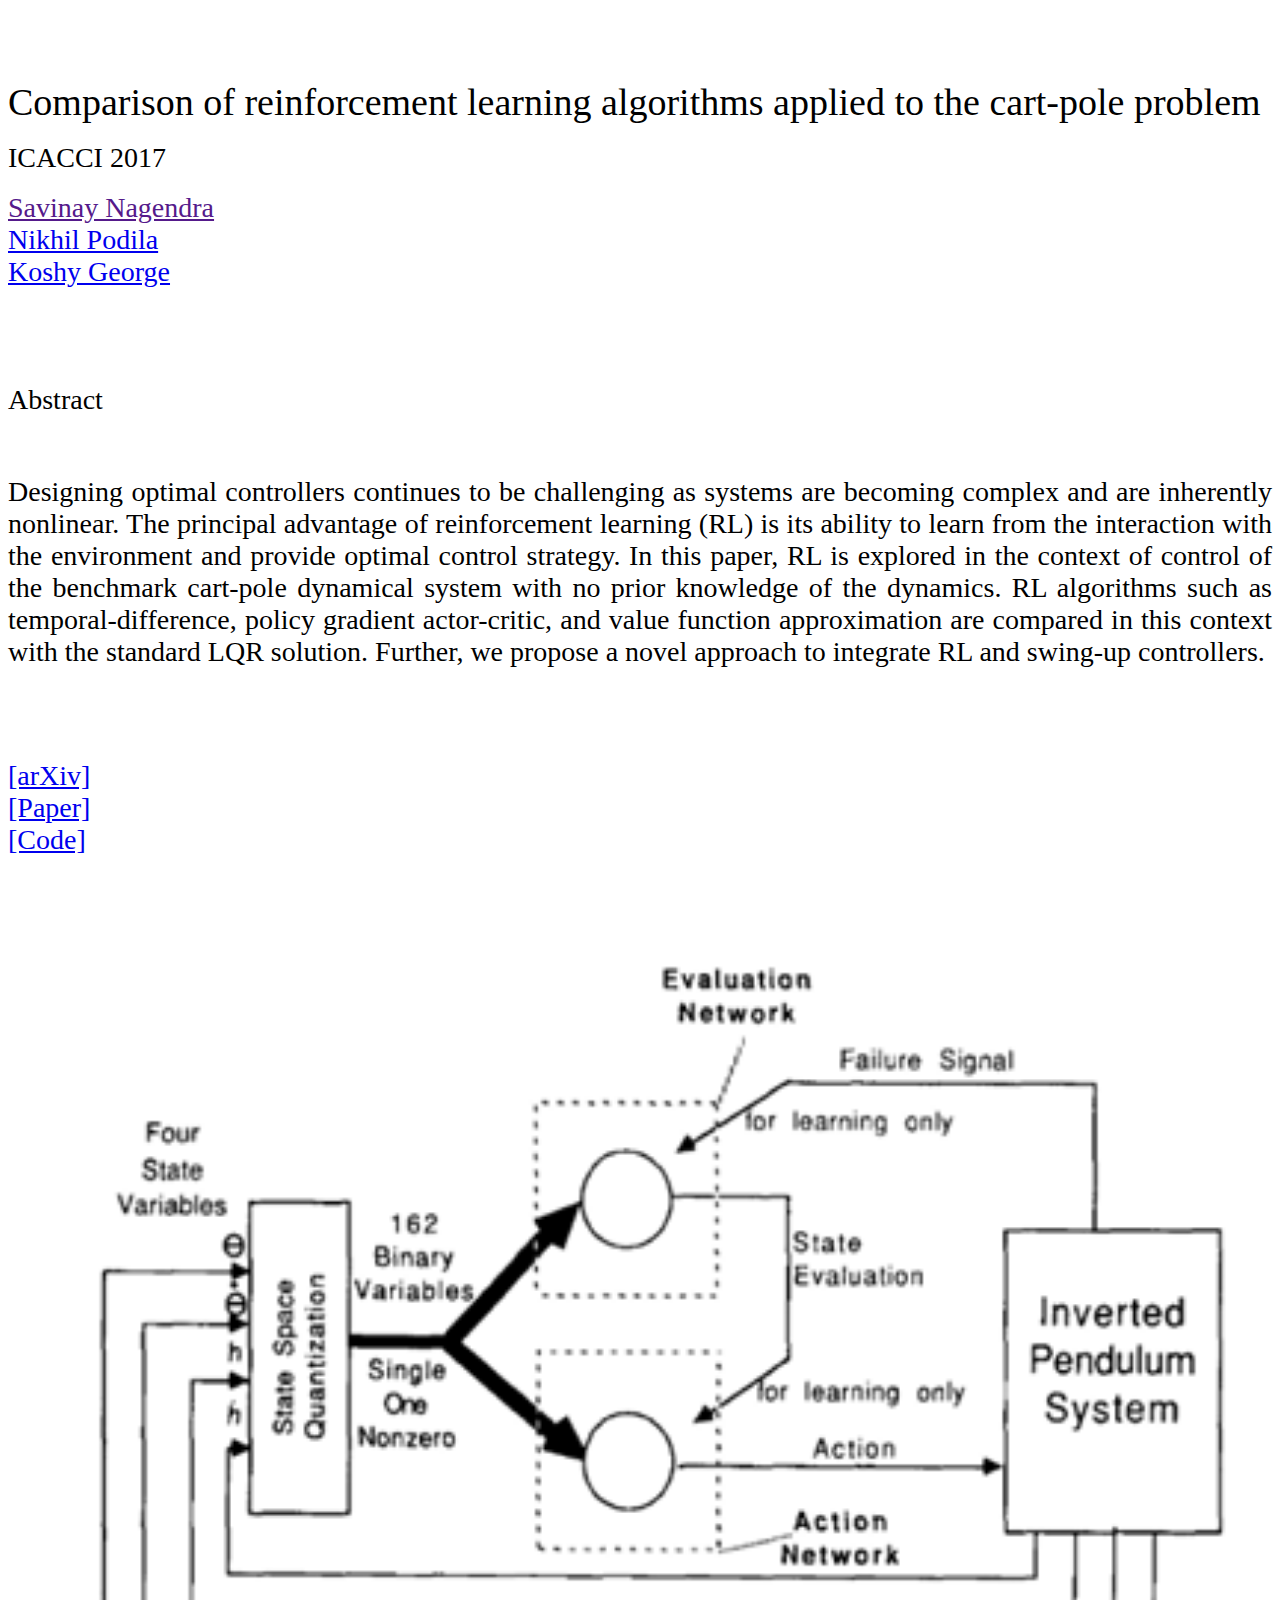
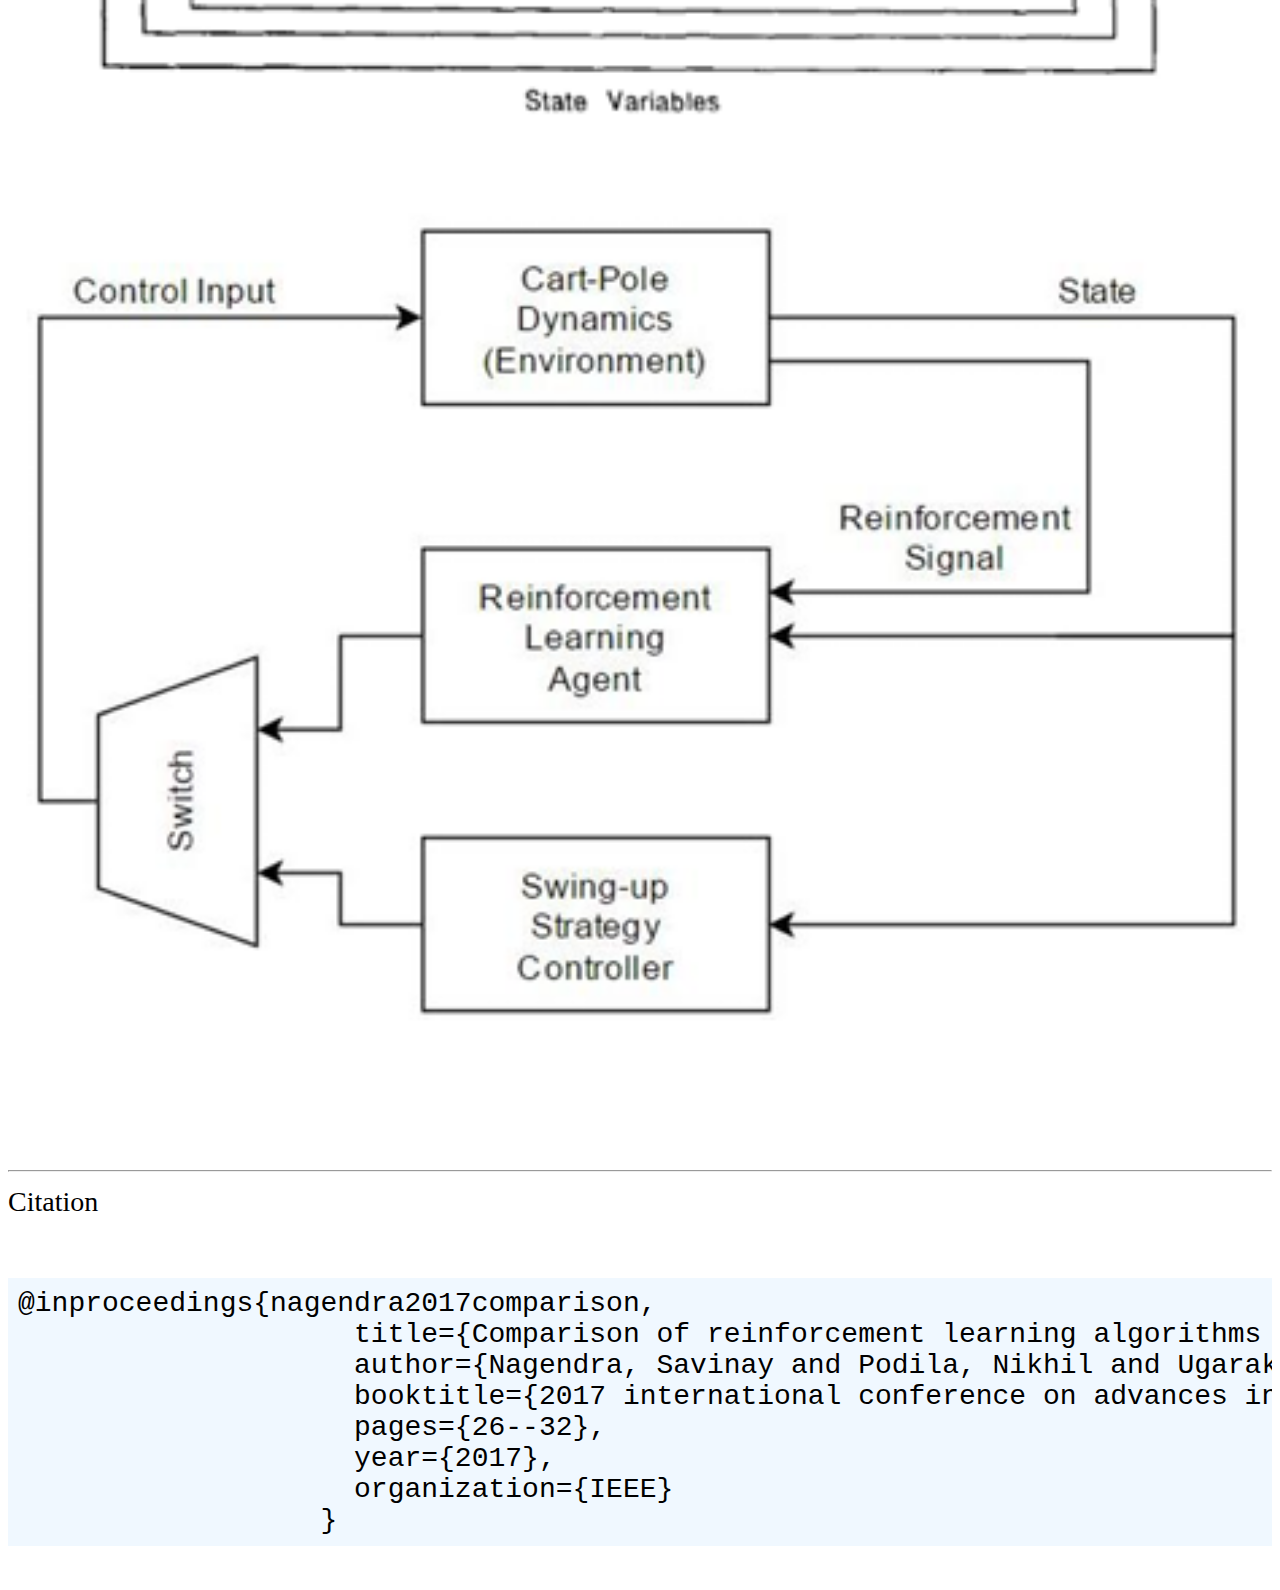
<file: research/cart.html>
<html><head>
    <title>TSMU</title>

    <meta name="viewport" content="width=device-width, initial-scale=1">
    <!-- CSS only -->
    <link href="https://cdn.jsdelivr.net/npm/bootstrap@5.0.1/dist/css/bootstrap.min.css" rel="stylesheet" integrity="sha384-+0n0xVW2eSR5OomGNYDnhzAbDsOXxcvSN1TPprVMTNDbiYZCxYbOOl7+AMvyTG2x" crossorigin="anonymous">


</head>

<body>
    <br><br><br><br>
    <div class="container">
        <div class="row text-center" style="font-size:38px">
            <div class="col">
                Comparison of reinforcement learning algorithms applied to the cart-pole problem
            </div>
        </div>

        <br>
        <div class="row text-center" style="font-size:28px">
            <div class="col">
                ICACCI 2017
            </div>
        </div>
        <br>

        <div class="h-100 row text-center heavy justify-content-md-center" style="font-size:28px;">
            <div class="col-sm-auto px-lg-4">
                <a href="">Savinay Nagendra</a>
            </div>
            <div class="col-sm-auto px-lg-4">
                <nobr><a href="https://www.linkedin.com/in/nikhil-podila/?originalSubdomain=ca">Nikhil Podila</a></nobr>
            </div>
            <div class="col-sm-auto px-lg-4">
                <nobr><a href="https://www.linkedin.com/in/koshy-george-175644249/?originalSubdomain=in">Koshy George</a></nobr>
            </div>
            <br>
            <br>
            <br>
            <div class="row text-center" style="font-size:28px">
                <div class="col">
                    Abstract
                </div>
            </div>
            <br>
            
            <p style="text-align: justify;">
                Designing optimal controllers continues to be challenging as systems are becoming complex and are inherently nonlinear. The principal advantage of reinforcement learning (RL) is its ability to learn from the interaction with the environment and provide optimal control strategy. In this paper, RL is explored in the context of control of the benchmark cart-pole dynamical system with no prior knowledge of the dynamics. RL algorithms such as temporal-difference, policy gradient actor-critic, and value function approximation are compared in this context with the standard LQR solution. Further, we propose a novel approach to integrate RL and swing-up controllers.  
            </p>
            <br>
            <br>

            <div class="col-sm-auto px-lg-4">
                <a href="https://ieeexplore.ieee.org/abstract/document/8125811">[arXiv]</a>
            </div>
            <div class="col-sm-auto px-lg-4">
                <a href="https://arxiv.org/ftp/arxiv/papers/1810/1810.01940.pdf">[Paper]</a>
            </div>
            <div class="col-sm-auto px-lg-4">
                <a href="https://github.com/savinay95n/Reinforcement-learning-Algorithms-and-Dynamic-Programming">[Code]</a>
            </div>

            <br>
            <br>
            
            <div class="row text-center">
                <div class="col">
                    <img width="100%" src="cart2.png">
                    <br>
                    <br>
                    <img width="100%" src="cart3.png">
                </div>
            </div>

            <br>
            <br>
            <br>
            <br>
            <hr>
            <div class="row text-center" style="font-size:28px">
                <div class="col">
                    Citation
                </div>
            </div>
            <br>

            <div class="row">
                <div class="col s12 l10 push-l1 xl8 push-xl2">
                  <pre style="background-color: aliceblue;overflow:auto;padding: 10px; text-align: left;">@inproceedings{nagendra2017comparison,
                    title={Comparison of reinforcement learning algorithms applied to the cart-pole problem},
                    author={Nagendra, Savinay and Podila, Nikhil and Ugarakhod, Rashmi and George, Koshy},
                    booktitle={2017 international conference on advances in computing, communications and informatics (ICACCI)},
                    pages={26--32},
                    year={2017},
                    organization={IEEE}
                  }</pre>
                </div>
              </div>
            
            

        </div>
        </div>
        </body>
        </html>
</file>
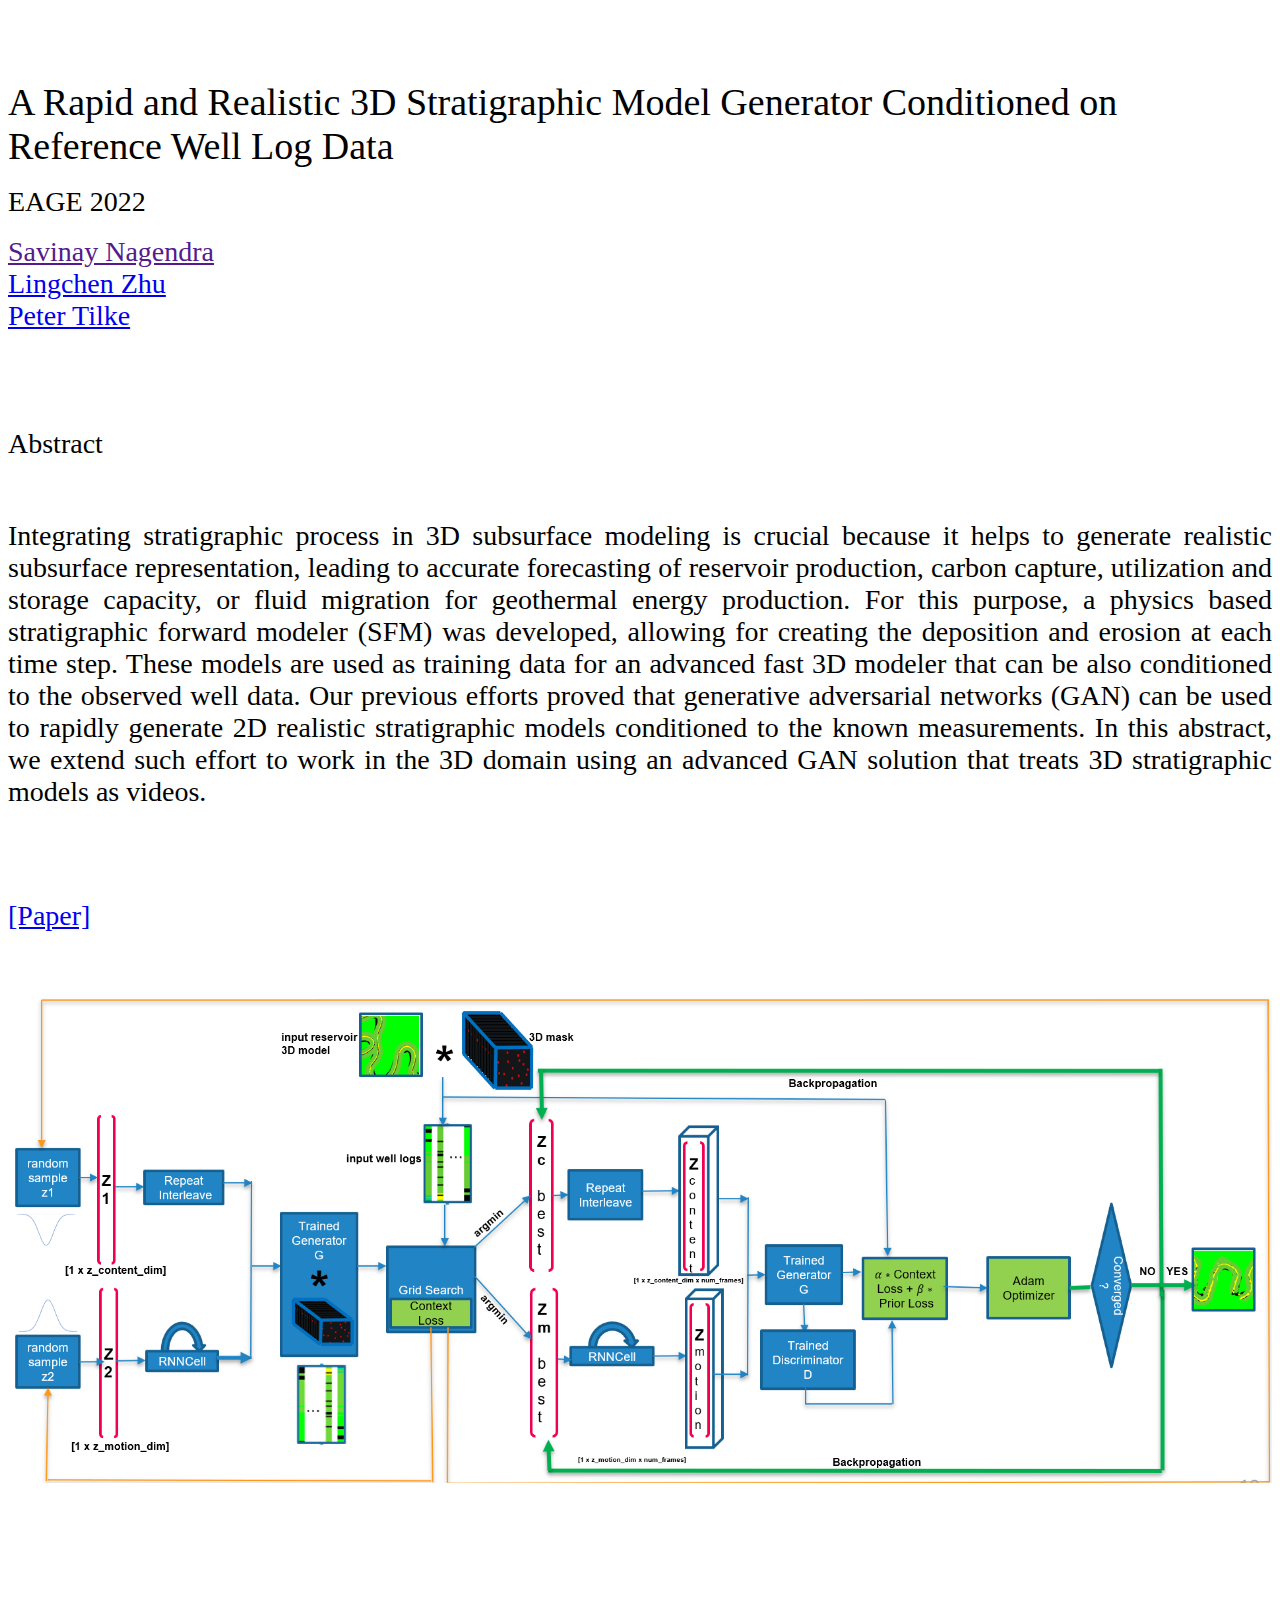
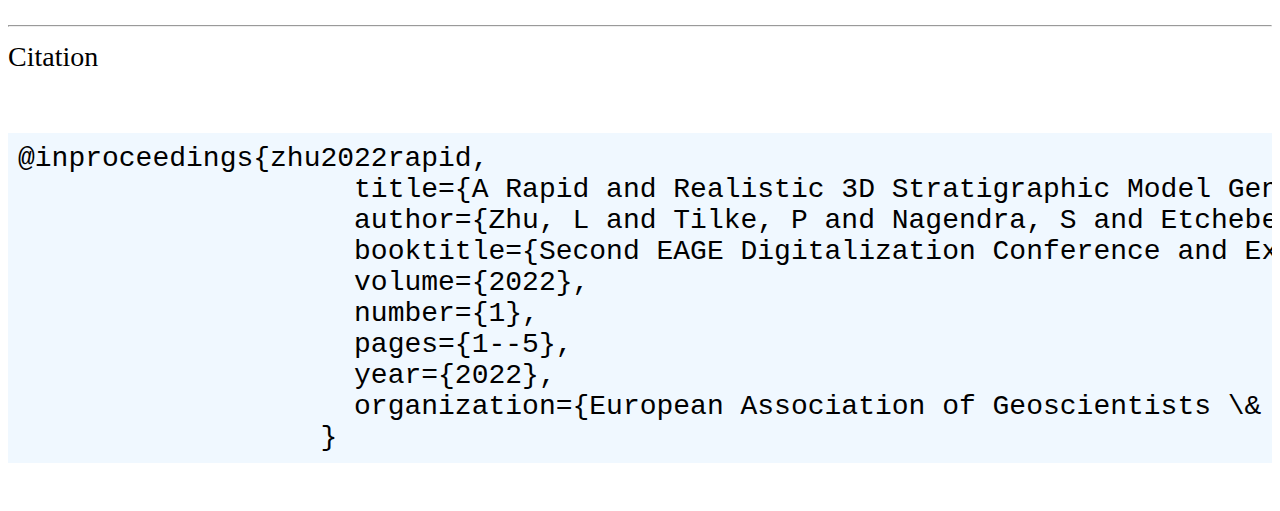
<file: research/eage.html>
<html><head>
    <title>EAGE</title>

    <meta name="viewport" content="width=device-width, initial-scale=1">
    <!-- CSS only -->
    <link href="https://cdn.jsdelivr.net/npm/bootstrap@5.0.1/dist/css/bootstrap.min.css" rel="stylesheet" integrity="sha384-+0n0xVW2eSR5OomGNYDnhzAbDsOXxcvSN1TPprVMTNDbiYZCxYbOOl7+AMvyTG2x" crossorigin="anonymous">


</head>

<body>
    <br><br><br><br>
    <div class="container">
        <div class="row text-center" style="font-size:38px">
            <div class="col">
                A Rapid and Realistic 3D Stratigraphic Model Generator Conditioned on Reference Well Log Data
            </div>
        </div>

        <br>
        <div class="row text-center" style="font-size:28px">
            <div class="col">
                EAGE 2022
            </div>
        </div>
        <br>

        <div class="h-100 row text-center heavy justify-content-md-center" style="font-size:28px;">
            <div class="col-sm-auto px-lg-4">
                <a href="">Savinay Nagendra</a>
            </div>
            <div class="col-sm-auto px-lg-4">
                <nobr><a href="https://www.linkedin.com/in/lingchenzhu/">Lingchen Zhu</a></nobr>
            </div>
            <div class="col-sm-auto px-lg-4">
                <nobr><a href="https://www.linkedin.com/in/petertilke/">Peter Tilke</a></nobr>
            </div>
            <br>
            <br>
            <br>
            <div class="row text-center" style="font-size:28px">
                <div class="col">
                    Abstract
                </div>
            </div>
            <br>
            
            <p style="text-align: justify;">
                Integrating stratigraphic process in 3D subsurface modeling is crucial because it helps to generate realistic subsurface representation, leading to accurate forecasting of reservoir production, carbon capture, utilization and storage capacity, or fluid migration for geothermal energy production. For this purpose, a physics based stratigraphic forward modeler (SFM) was developed, allowing for creating the deposition and erosion at each time step. These models are used as training data for an advanced fast 3D modeler that can be also conditioned to the observed well data. Our previous efforts proved that generative adversarial networks (GAN) can be used to rapidly generate 2D realistic stratigraphic models conditioned to the known measurements. In this abstract, we extend such effort to work in the 3D domain using an advanced GAN solution that treats 3D stratigraphic models as videos.
            </p>
            <br>
            <br>

            <div class="col-sm-auto px-lg-4">
                <a href="https://www.earthdoc.org/content/papers/10.3997/2214-4609.202239018#abstract_content">[Paper]</a>
            </div>

            <br>
            <br>
            
            <div class="row text-center">
                <div class="col">
                    <img width="100%" src="eage2.png">
                </div>
            </div>

            <br>
            <br>
            <br>
            <br>
            <hr>
            <div class="row text-center" style="font-size:28px">
                <div class="col">
                    Citation
                </div>
            </div>
            <br>

            <div class="row">
                <div class="col s12 l10 push-l1 xl8 push-xl2">
                  <pre style="background-color: aliceblue;overflow:auto;padding: 10px; text-align: left;">@inproceedings{zhu2022rapid,
                    title={A Rapid and Realistic 3D Stratigraphic Model Generator Conditioned on Reference Well Log Data},
                    author={Zhu, L and Tilke, P and Nagendra, S and Etchebes, M and LeFranc, M},
                    booktitle={Second EAGE Digitalization Conference and Exhibition},
                    volume={2022},
                    number={1},
                    pages={1--5},
                    year={2022},
                    organization={European Association of Geoscientists \& Engineers}
                  }</pre>
                </div>
              </div>
            
            

        </div>
        </div>
        </body>
        </html>
</file>
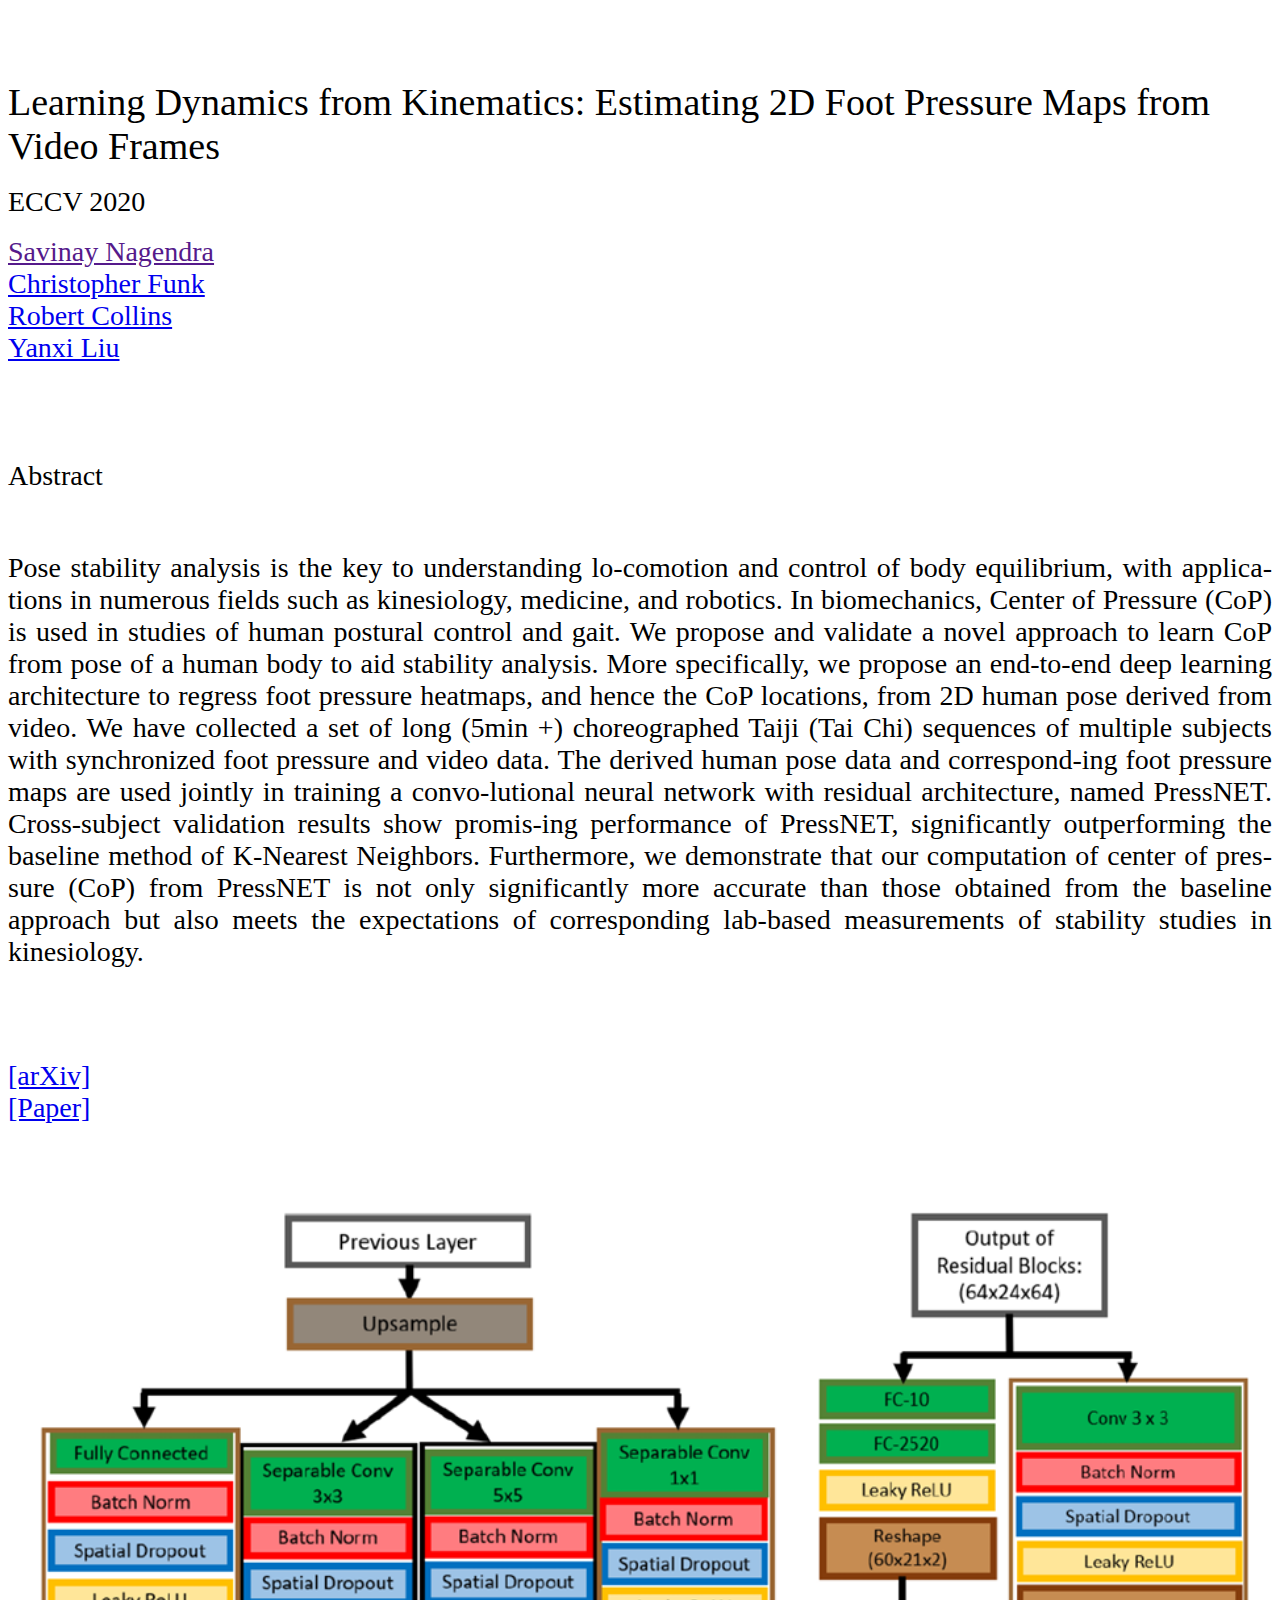
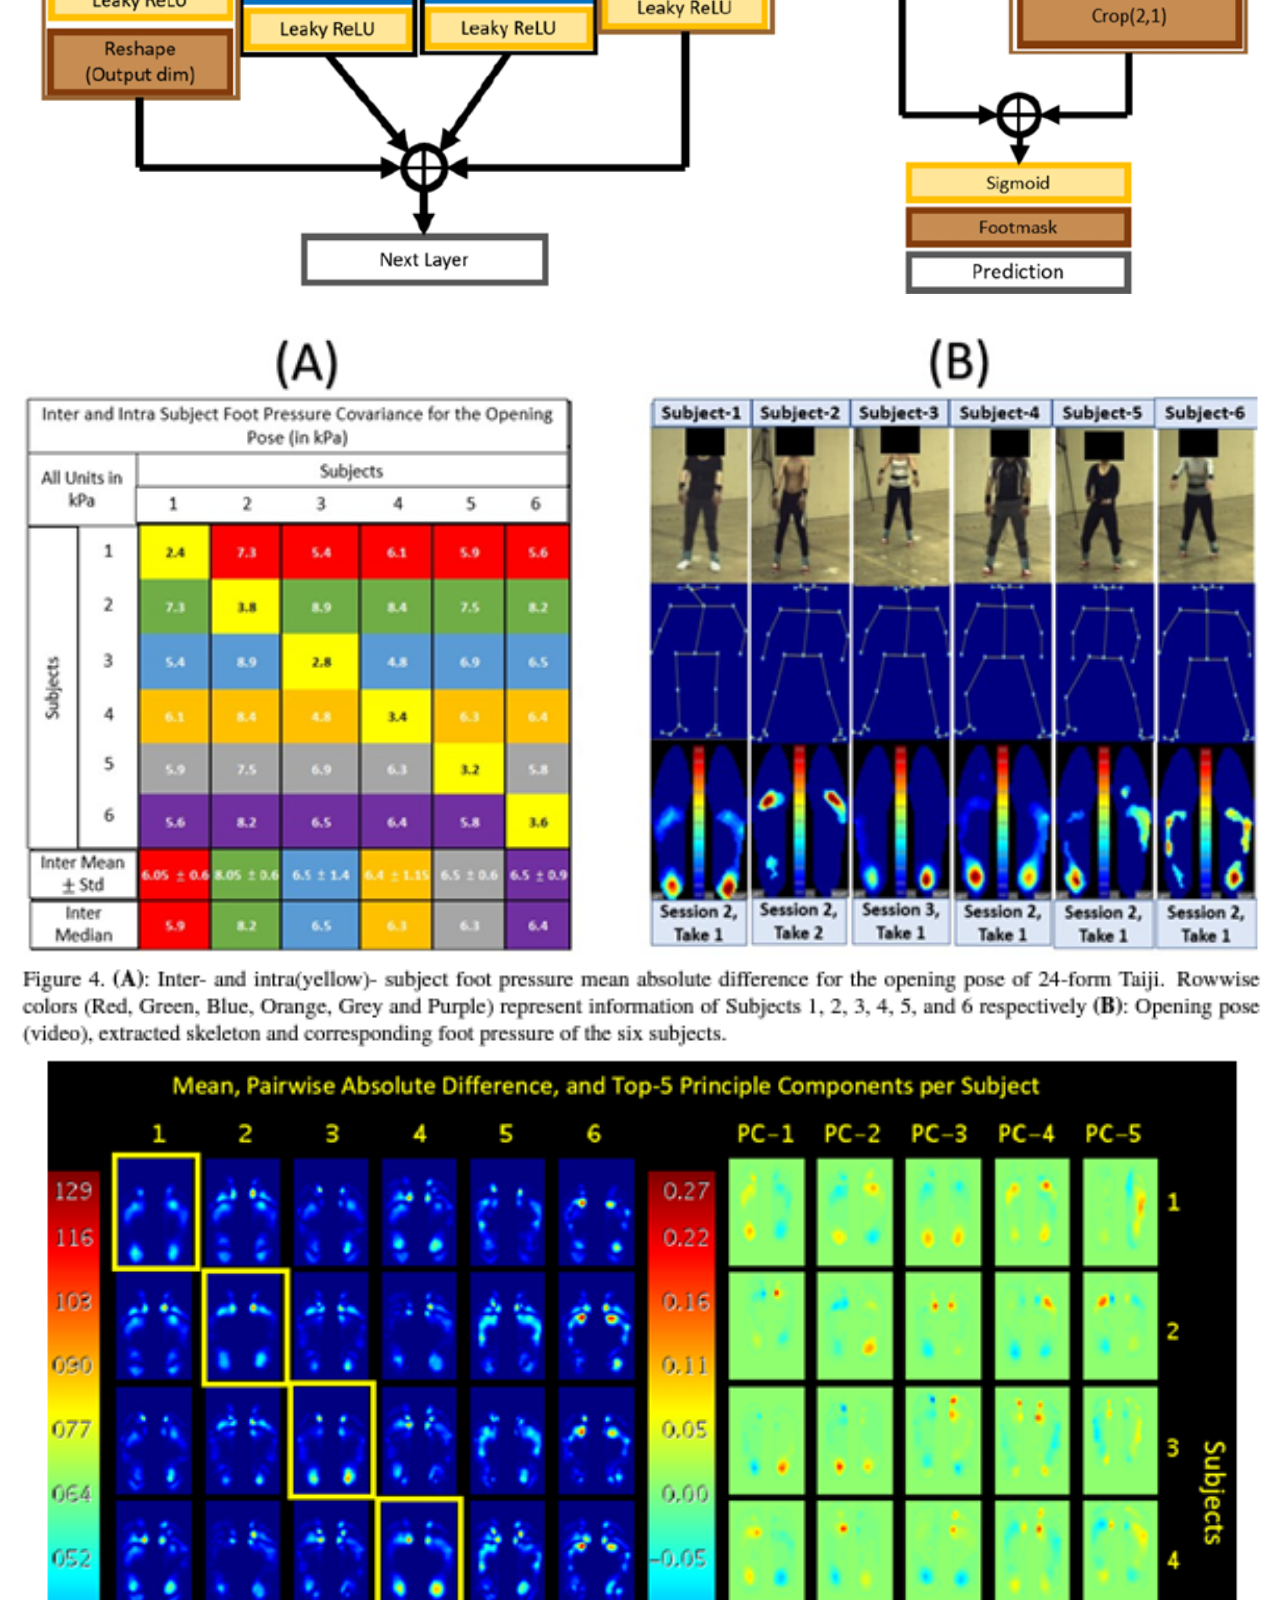
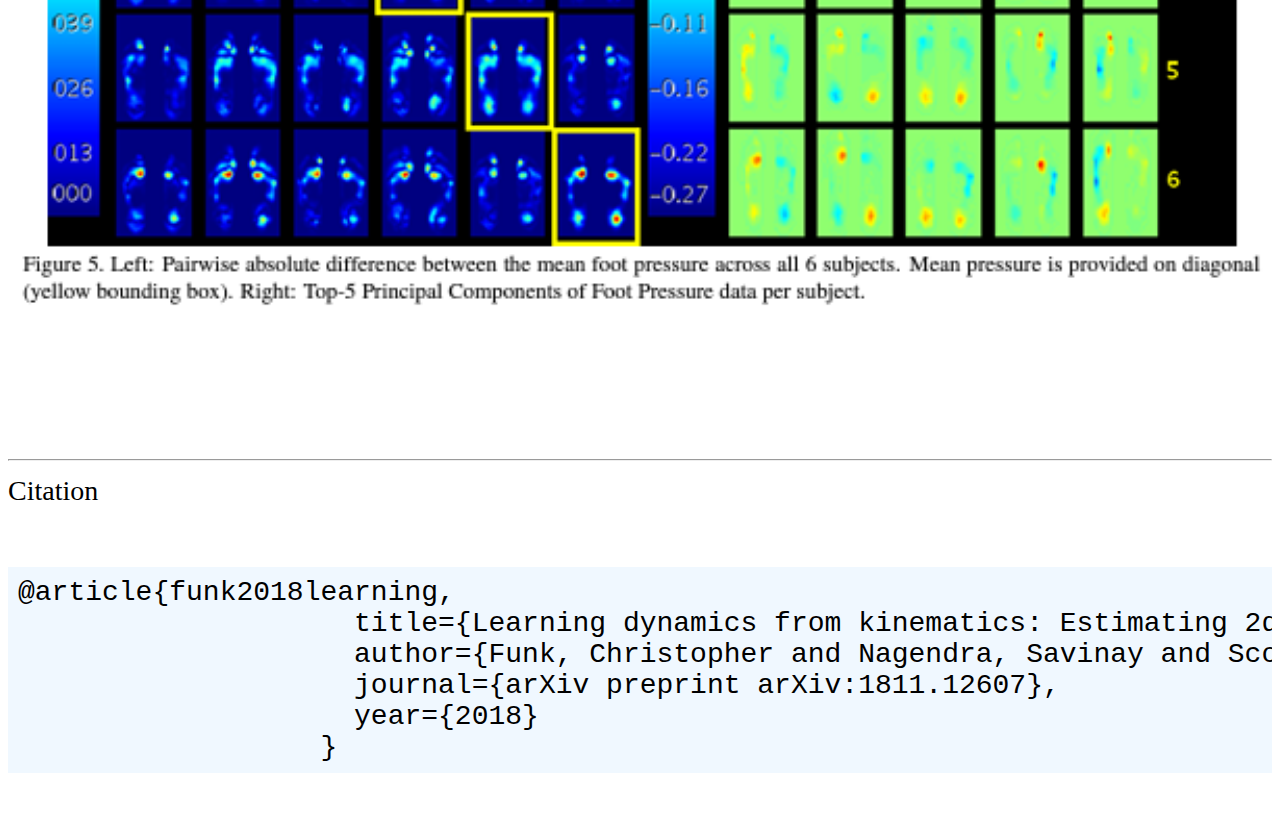
<file: research/foot.html>
<html><head>
    <title>TSMU</title>

    <meta name="viewport" content="width=device-width, initial-scale=1">
    <!-- CSS only -->
    <link href="https://cdn.jsdelivr.net/npm/bootstrap@5.0.1/dist/css/bootstrap.min.css" rel="stylesheet" integrity="sha384-+0n0xVW2eSR5OomGNYDnhzAbDsOXxcvSN1TPprVMTNDbiYZCxYbOOl7+AMvyTG2x" crossorigin="anonymous">


</head>

<body>
    <br><br><br><br>
    <div class="container">
        <div class="row text-center" style="font-size:38px">
            <div class="col">
                Learning Dynamics from Kinematics:
Estimating 2D Foot Pressure Maps from Video Frames
            </div>
        </div>

        <br>
        <div class="row text-center" style="font-size:28px">
            <div class="col">
                ECCV 2020
            </div>
        </div>
        <br>

        <div class="h-100 row text-center heavy justify-content-md-center" style="font-size:28px;">
            <div class="col-sm-auto px-lg-4">
                <a href="">Savinay Nagendra</a>
            </div>
            <div class="col-sm-auto px-lg-4">
                <nobr><a href="https://www.kitware.com/christopher-funk/">Christopher Funk</a></nobr>
            </div>
            <div class="col-sm-auto px-lg-4">
                <nobr><a href="https://www.cse.psu.edu/~rtc12/">Robert Collins</a></nobr>
            </div>
            <div class="col-sm-auto px-lg-4">
                <nobr><a href="https://www.cse.psu.edu/~yul11/">Yanxi Liu</a></nobr>
            </div>
            <br>
            <br>
            <br>
            <div class="row text-center" style="font-size:28px">
                <div class="col">
                    Abstract
                </div>
            </div>
            <br>
            
            <p style="text-align: justify;">
                Pose stability analysis is the key to understanding lo-comotion and control of body equilibrium, with applica-tions in numerous fields such as kinesiology, medicine, and robotics. In biomechanics, Center of Pressure (CoP) is used in studies of human postural control and gait. We propose and validate a novel approach to learn CoP from pose of a human body to aid stability analysis. More specifically, we propose an end-to-end deep learning architecture to regress foot pressure heatmaps, and hence the CoP locations, from 2D human pose derived from video. We have collected a set of long (5min +) choreographed Taiji (Tai Chi) sequences of multiple subjects with synchronized foot pressure and video data. The derived human pose data and correspond-ing foot pressure maps are used jointly in training a convo-lutional neural network with residual architecture, named PressNET. Cross-subject validation results show promis-ing performance of PressNET, significantly outperforming the baseline method of K-Nearest Neighbors. Furthermore, we demonstrate that our computation of center of pres-sure (CoP) from PressNET is not only significantly more accurate than those obtained from the baseline approach but also meets the expectations of corresponding lab-based measurements of stability studies in kinesiology.
            </p>
            <br>
            <br>

            <div class="col-sm-auto px-lg-4">
                <a href="https://arxiv.org/abs/1811.12607">[arXiv]</a>
            </div>
            <div class="col-sm-auto px-lg-4">
                <a href="https://arxiv.org/pdf/1811.12607.pdf">[Paper]</a>
            </div>

            <br>
            <br>
            
            <div class="row text-center">
                <div class="col">
                    <img width="100%" src="foot2.png">
                    <br>
                    <br>
                    <img width="100%" src="foot3.png">
                </div>
            </div>

            <br>
            <br>
            <br>
            <br>
            <hr>
            <div class="row text-center" style="font-size:28px">
                <div class="col">
                    Citation
                </div>
            </div>
            <br>

            <div class="row">
                <div class="col s12 l10 push-l1 xl8 push-xl2">
                  <pre style="background-color: aliceblue;overflow:auto;padding: 10px; text-align: left;">@article{funk2018learning,
                    title={Learning dynamics from kinematics: Estimating 2d foot pressure maps from video frames},
                    author={Funk, Christopher and Nagendra, Savinay and Scott, Jesse and Ravichandran, Bharadwaj and Challis, John H and Collins, Robert T and Liu, Yanxi},
                    journal={arXiv preprint arXiv:1811.12607},
                    year={2018}
                  }</pre>
                </div>
              </div>
            
            

        </div>
        </div>
        </body>
        </html>
</file>
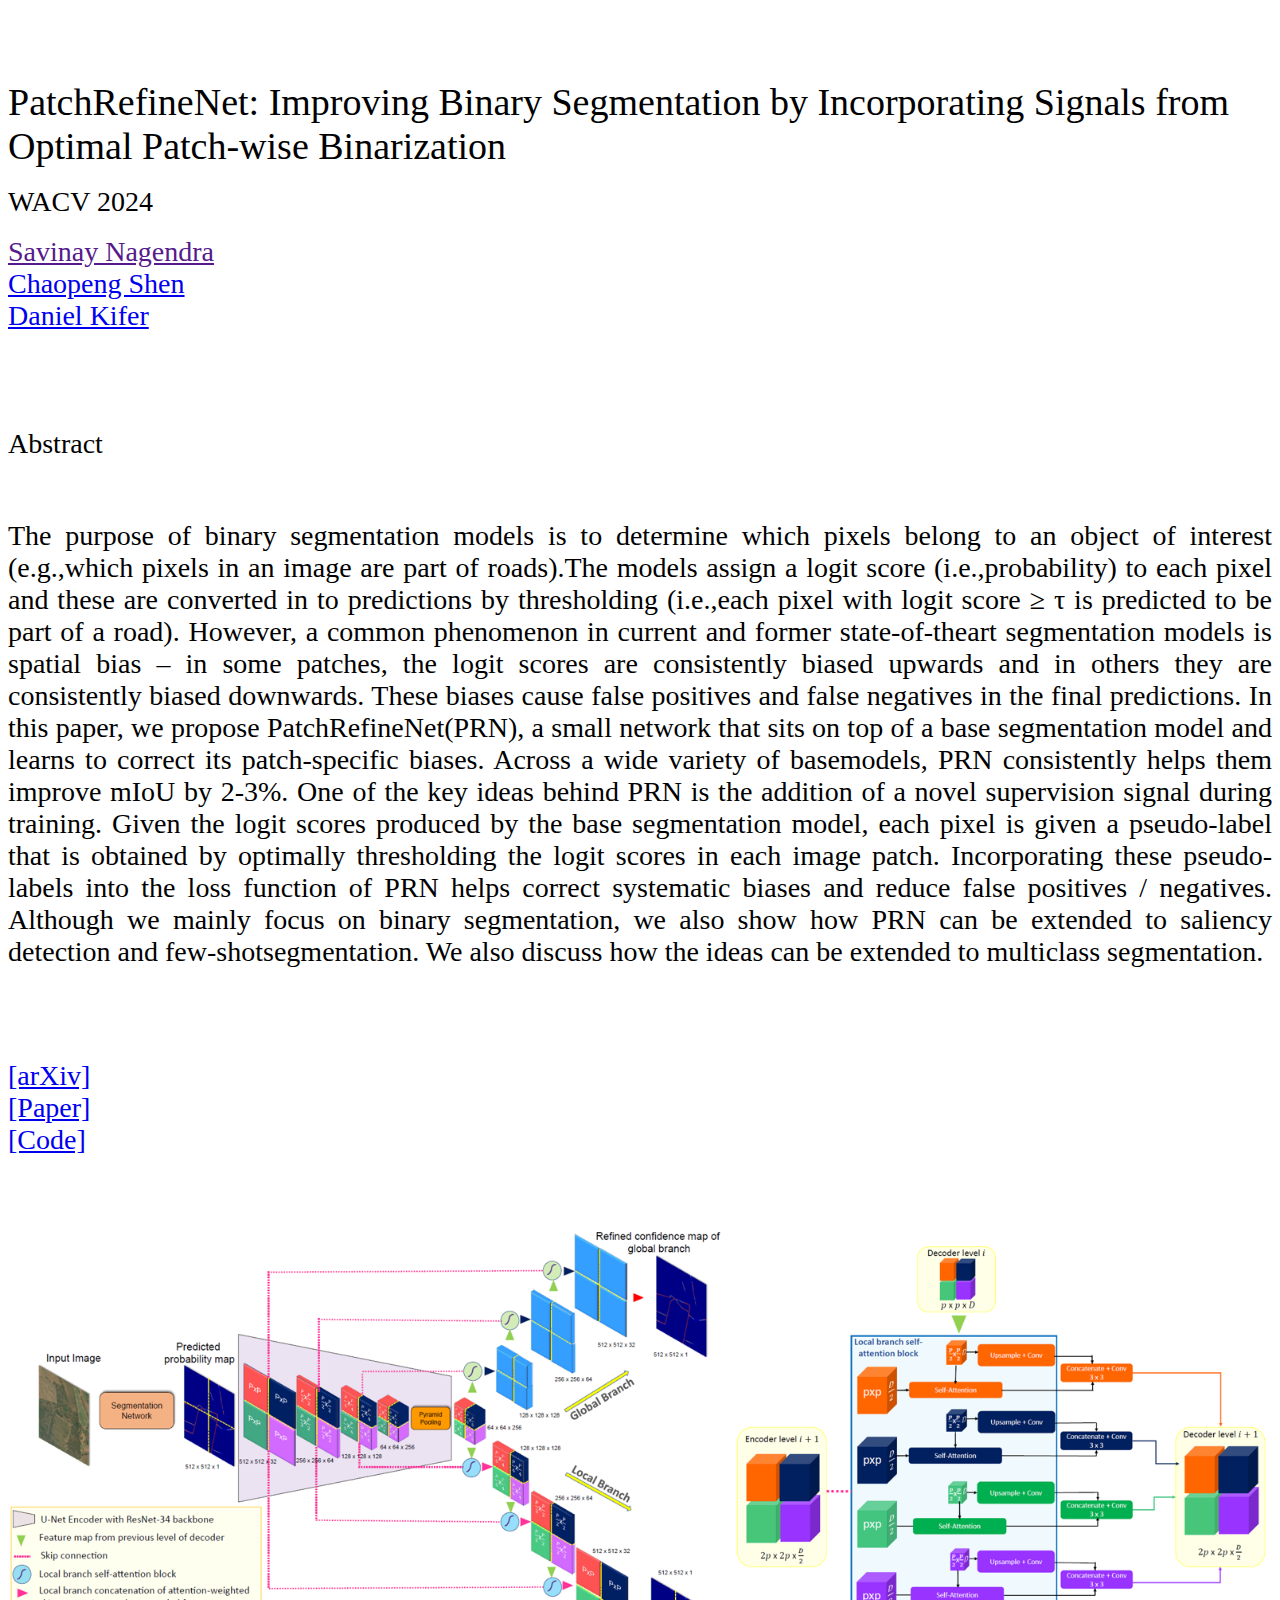
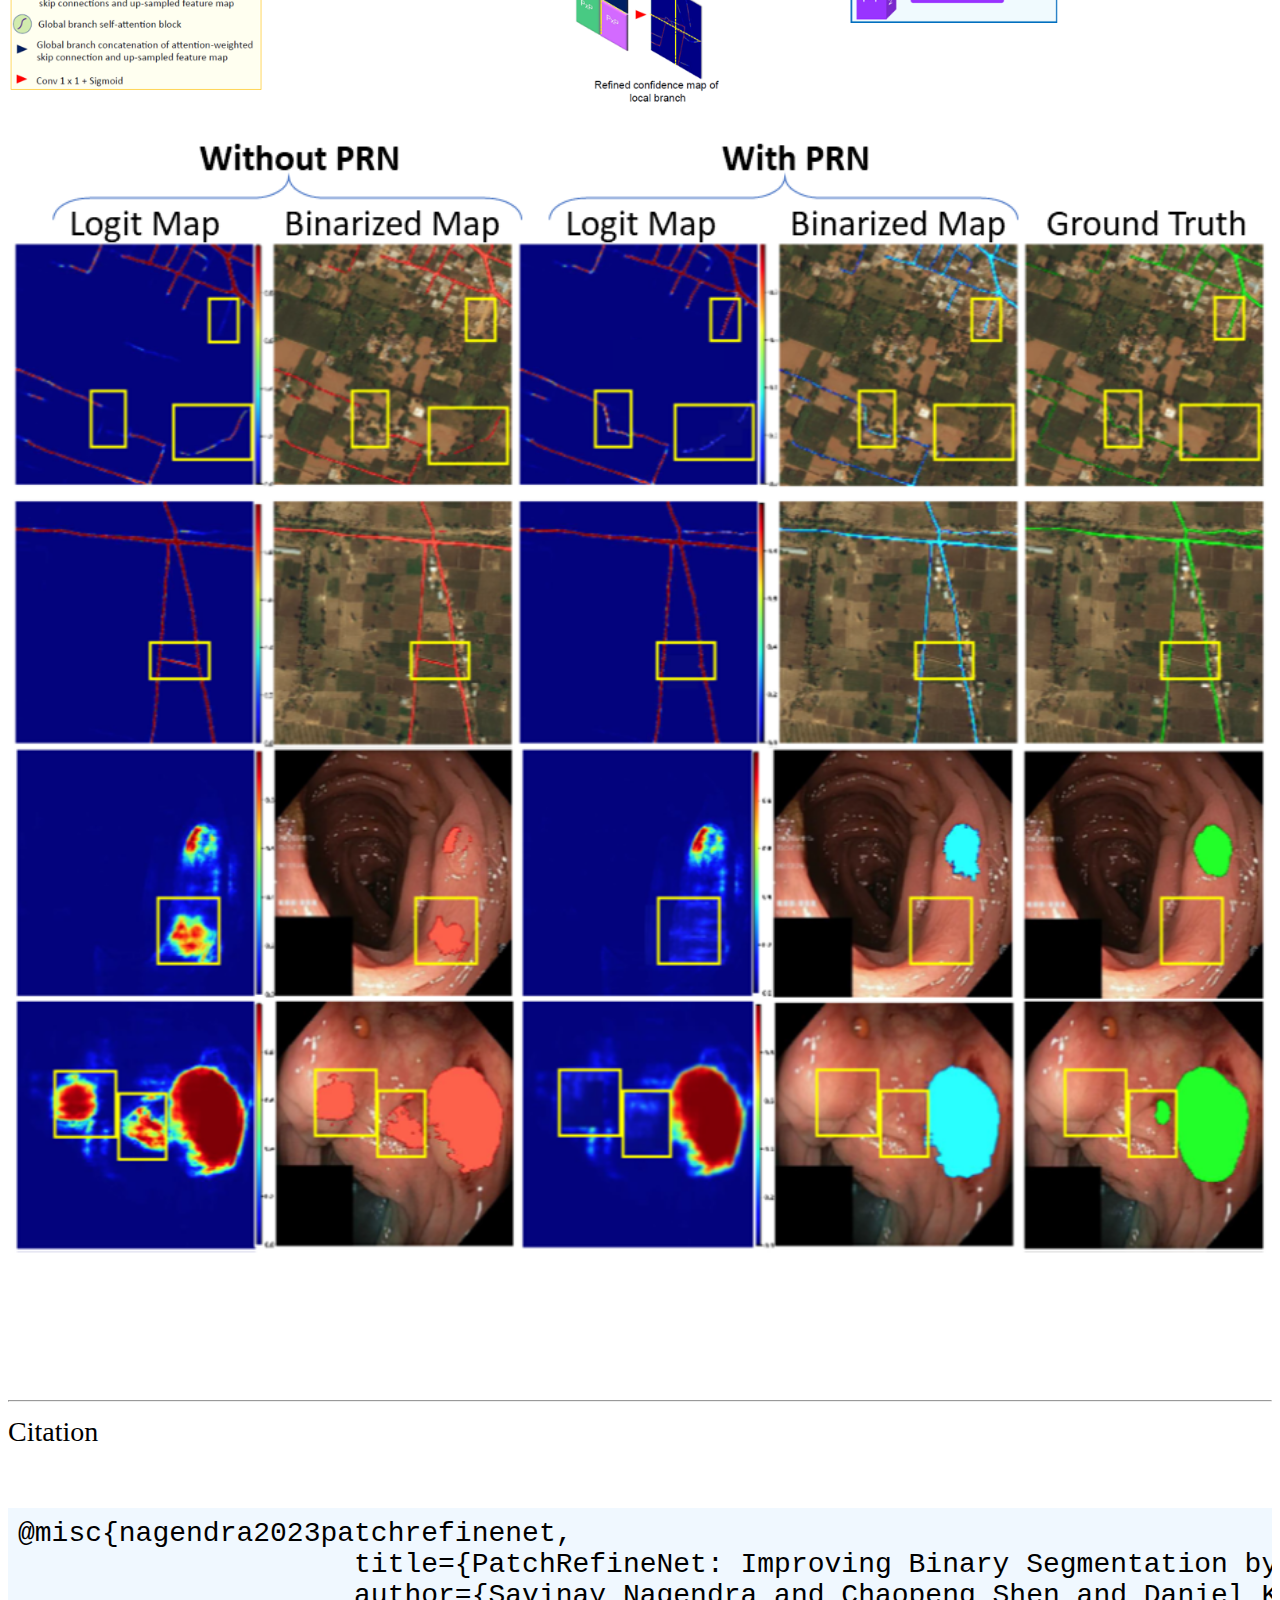
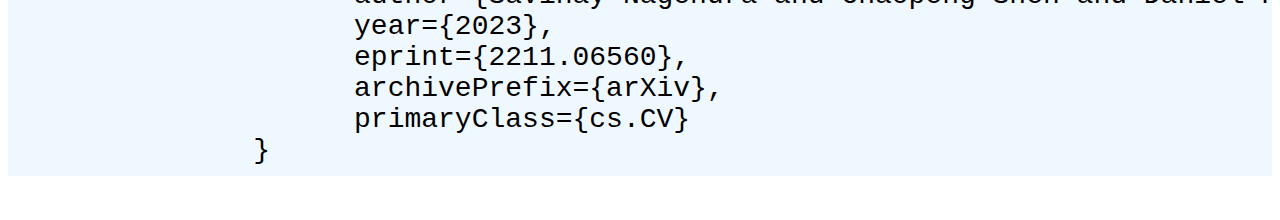
<file: research/prn_wacv.html>
<html><head>
    <title>PRN</title>

    <meta name="viewport" content="width=device-width, initial-scale=1">
    <!-- CSS only -->
    <link href="https://cdn.jsdelivr.net/npm/bootstrap@5.0.1/dist/css/bootstrap.min.css" rel="stylesheet" integrity="sha384-+0n0xVW2eSR5OomGNYDnhzAbDsOXxcvSN1TPprVMTNDbiYZCxYbOOl7+AMvyTG2x" crossorigin="anonymous">


</head>

<body>
    <br><br><br><br>
    <div class="container">
        <div class="row text-center" style="font-size:38px">
            <div class="col">
                PatchRefineNet: Improving Binary Segmentation by Incorporating Signals from Optimal Patch-wise Binarization
            </div>
        </div>

        <br>
        <div class="row text-center" style="font-size:28px">
            <div class="col">
                WACV 2024
            </div>
        </div>
        <br>

        <div class="h-100 row text-center heavy justify-content-md-center" style="font-size:28px;">
            <div class="col-sm-auto px-lg-4">
                <a href="">Savinay Nagendra</a>
            </div>
            <div class="col-sm-auto px-lg-4">
                <nobr><a href="http://water.engr.psu.edu/shen/">Chaopeng Shen</a></nobr>
            </div>
            <div class="col-sm-auto px-lg-4">
                <nobr><a href="https://www.cse.psu.edu/~duk17/">Daniel Kifer</a></nobr>
            </div>
            <br>
            <br>
            <br>
            <div class="row text-center" style="font-size:28px">
                <div class="col">
                    Abstract
                </div>
            </div>
            <br>
            
            <p style="text-align: justify;">
                The purpose of binary segmentation models is to determine which pixels belong to an object of interest (e.g.,which pixels in an image are part of roads).The models assign a logit score (i.e.,probability) to each pixel and these are converted in to predictions by thresholding (i.e.,each pixel with logit score ≥ τ is predicted to be part of a road). 
                However, a common phenomenon in current and former state-of-theart segmentation models is spatial bias – in some patches, the logit scores are consistently biased upwards and in others they are consistently biased downwards. These biases cause false positives and false negatives in the final predictions. In this paper, we propose PatchRefineNet(PRN), a small network that sits on top of a base segmentation model and learns to correct its patch-specific biases. Across a wide variety of basemodels, PRN consistently helps them improve mIoU by 2-3%. One of the key ideas behind PRN is the addition of a novel supervision signal during training. Given the logit scores produced by the base segmentation model, each pixel is given a pseudo-label that is obtained by optimally thresholding the logit scores in each image patch. Incorporating these pseudo-labels into the loss function of PRN helps correct systematic biases and reduce false positives / negatives. Although we mainly focus on binary segmentation, we also show how PRN can be extended to saliency detection and few-shotsegmentation. 
                We also discuss how the ideas can be extended to multiclass segmentation.
            </p>
            <br>
            <br>

            <div class="col-sm-auto px-lg-4">
                <a href="https://arxiv.org/abs/2211.06560">[arXiv]</a>
            </div>
            <div class="col-sm-auto px-lg-4">
                <a href="https://arxiv.org/pdf/2211.06560.pdf">[Paper]</a>
            </div>
            <div class="col-sm-auto px-lg-4">
                <a href="https://github.com/savinay95n/PatchRefineNet">[Code]</a>
            </div>

            <br>
            <br>

            <div class="row text-center">
                <div class="col">
                    <img width="100%" src="architecture.png">
                    <br>
                    <br>
                    <img width="100%" src="result.png">
                </div>
            </div>

            <br>
            <br>
            <br>
            <br>
            <hr>
            <div class="row text-center" style="font-size:28px">
                <div class="col">
                    Citation
                </div>
            </div>
            <br>

            <div class="row">
                <div class="col s12 l10 push-l1 xl8 push-xl2">
                  <pre style="background-color: aliceblue;overflow:auto;padding: 10px; text-align: left;">@misc{nagendra2023patchrefinenet,
                    title={PatchRefineNet: Improving Binary Segmentation by Incorporating Signals from Optimal Patch-wise Binarization}, 
                    author={Savinay Nagendra and Chaopeng Shen and Daniel Kifer},
                    year={2023},
                    eprint={2211.06560},
                    archivePrefix={arXiv},
                    primaryClass={cs.CV}
              }</pre>
                </div>
              </div>
            
            

        </div>
        </div>
        </body>
        </html>
</file>
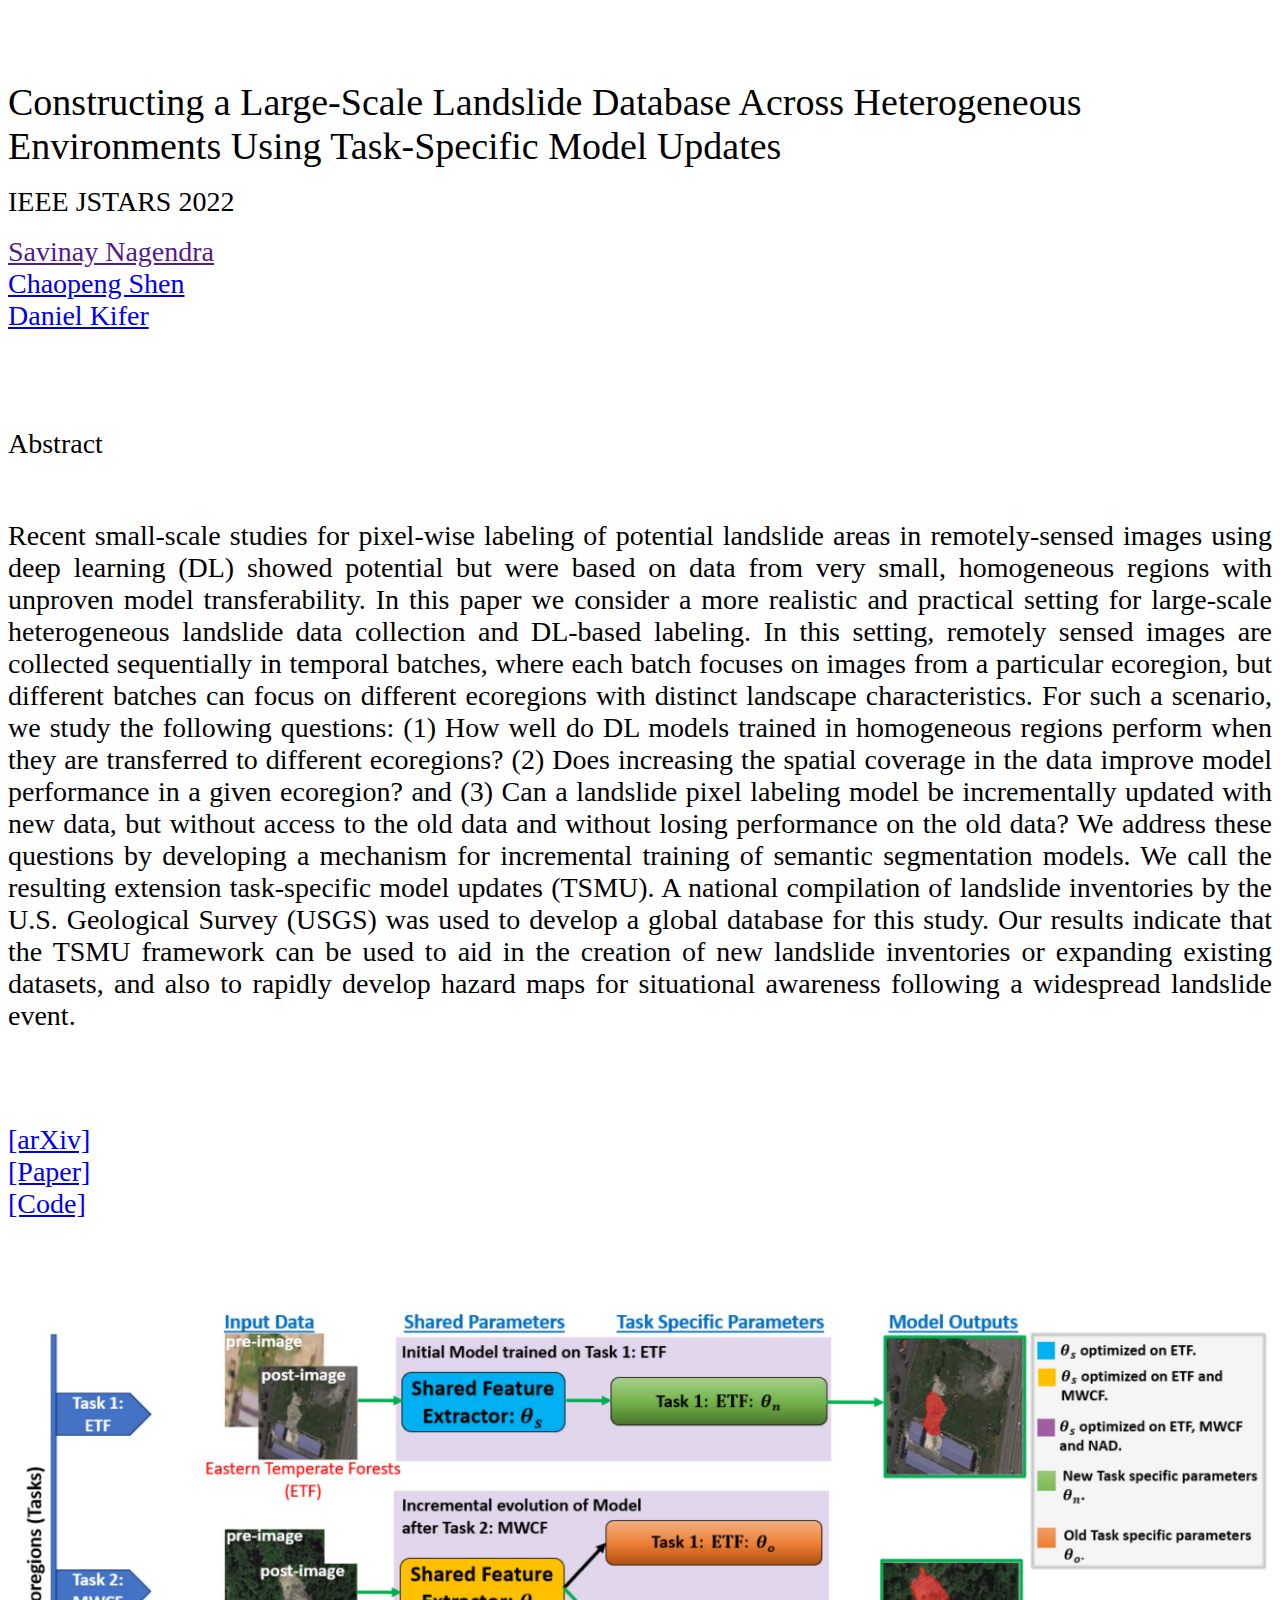
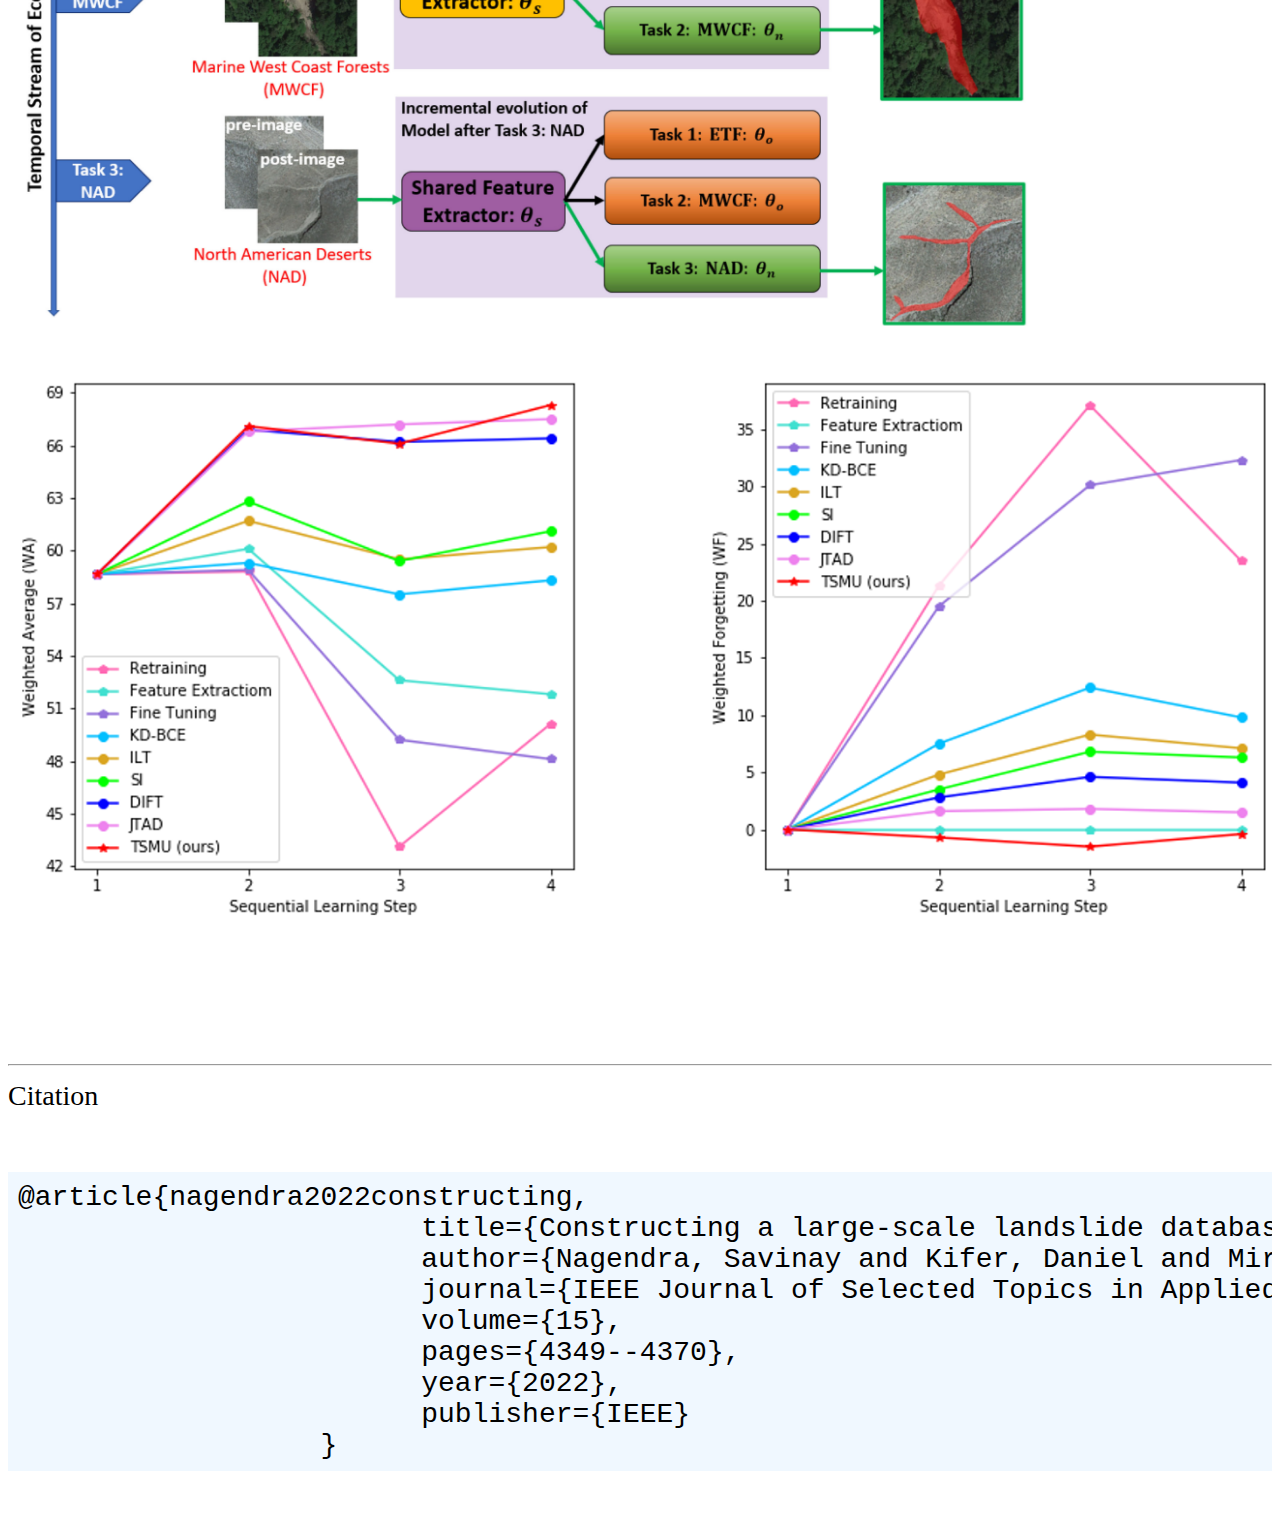
<file: research/tsmu.html>
<html><head>
    <title>TSMU</title>

    <meta name="viewport" content="width=device-width, initial-scale=1">
    <!-- CSS only -->
    <link href="https://cdn.jsdelivr.net/npm/bootstrap@5.0.1/dist/css/bootstrap.min.css" rel="stylesheet" integrity="sha384-+0n0xVW2eSR5OomGNYDnhzAbDsOXxcvSN1TPprVMTNDbiYZCxYbOOl7+AMvyTG2x" crossorigin="anonymous">


</head>

<body>
    <br><br><br><br>
    <div class="container">
        <div class="row text-center" style="font-size:38px">
            <div class="col">
                Constructing a Large-Scale Landslide Database
                Across Heterogeneous Environments Using
                Task-Specific Model Updates
            </div>
        </div>

        <br>
        <div class="row text-center" style="font-size:28px">
            <div class="col">
                IEEE JSTARS 2022
            </div>
        </div>
        <br>

        <div class="h-100 row text-center heavy justify-content-md-center" style="font-size:28px;">
            <div class="col-sm-auto px-lg-4">
                <a href="">Savinay Nagendra</a>
            </div>
            <div class="col-sm-auto px-lg-4">
                <nobr><a href="http://water.engr.psu.edu/shen/">Chaopeng Shen</a></nobr>
            </div>
            <div class="col-sm-auto px-lg-4">
                <nobr><a href="https://www.cse.psu.edu/~duk17/">Daniel Kifer</a></nobr>
            </div>
            <br>
            <br>
            <br>
            <div class="row text-center" style="font-size:28px">
                <div class="col">
                    Abstract
                </div>
            </div>
            <br>
            
            <p style="text-align: justify;">
                Recent small-scale studies for pixel-wise labeling of
                potential landslide areas in remotely-sensed images using deep
                learning (DL) showed potential but were based on data from very
                small, homogeneous regions with unproven model transferability.
                In this paper we consider a more realistic and practical setting for
                large-scale heterogeneous landslide data collection and DL-based
                labeling. In this setting, remotely sensed images are collected sequentially in temporal batches, where each batch focuses on images
                from a particular ecoregion, but different batches can focus on
                different ecoregions with distinct landscape characteristics. For
                such a scenario, we study the following questions: (1) How well
                do DL models trained in homogeneous regions perform when they
                are transferred to different ecoregions? (2) Does increasing the
                spatial coverage in the data improve model performance in a given
                ecoregion? and (3) Can a landslide pixel labeling model be incrementally updated with new data, but without access to the old data
                and without losing performance on the old data? We address these
                questions by developing a mechanism for incremental training
                of semantic segmentation models. We call the resulting extension
                task-specific model updates (TSMU). A national compilation of
                landslide inventories by the U.S. Geological Survey (USGS) was
                used to develop a global database for this study. Our results indicate
                that the TSMU framework can be used to aid in the creation of
                new landslide inventories or expanding existing datasets, and also
                to rapidly develop hazard maps for situational awareness following
                a widespread landslide event.
            </p>
            <br>
            <br>

            <div class="col-sm-auto px-lg-4">
                <a href="https://arxiv.org/abs/2311.11138">[arXiv]</a>
            </div>
            <div class="col-sm-auto px-lg-4">
                <a href="https://arxiv.org/pdf/2311.11138.pdf">[Paper]</a>
            </div>
            <div class="col-sm-auto px-lg-4">
                <a href="https://github.com/savinay95n/landslide-detection">[Code]</a>
            </div>

            <br>
            <br>
            
            <div class="row text-center">
                <div class="col">
                    <img width="100%" src="tsmu2.png">
                    <br>
                    <br>
                    <img width="100%" src="tsmu3.png">
                </div>
            </div>

            <br>
            <br>
            <br>
            <br>
            <hr>
            <div class="row text-center" style="font-size:28px">
                <div class="col">
                    Citation
                </div>
            </div>
            <br>

            <div class="row">
                <div class="col s12 l10 push-l1 xl8 push-xl2">
                  <pre style="background-color: aliceblue;overflow:auto;padding: 10px; text-align: left;">@article{nagendra2022constructing,
                        title={Constructing a large-scale landslide database across heterogeneous environments using task-specific model updates},
                        author={Nagendra, Savinay and Kifer, Daniel and Mirus, Benjamin and Pei, Te and Lawson, Kathryn and Manjunatha, Srikanth Banagere and Li, Weixin and Nguyen, Hien and Qiu, Tong and Tran, Sarah and others},
                        journal={IEEE Journal of Selected Topics in Applied Earth Observations and Remote Sensing},
                        volume={15},
                        pages={4349--4370},
                        year={2022},
                        publisher={IEEE}
                  }</pre>
                </div>
              </div>
            
            

        </div>
        </div>
        </body>
        </html>
</file>
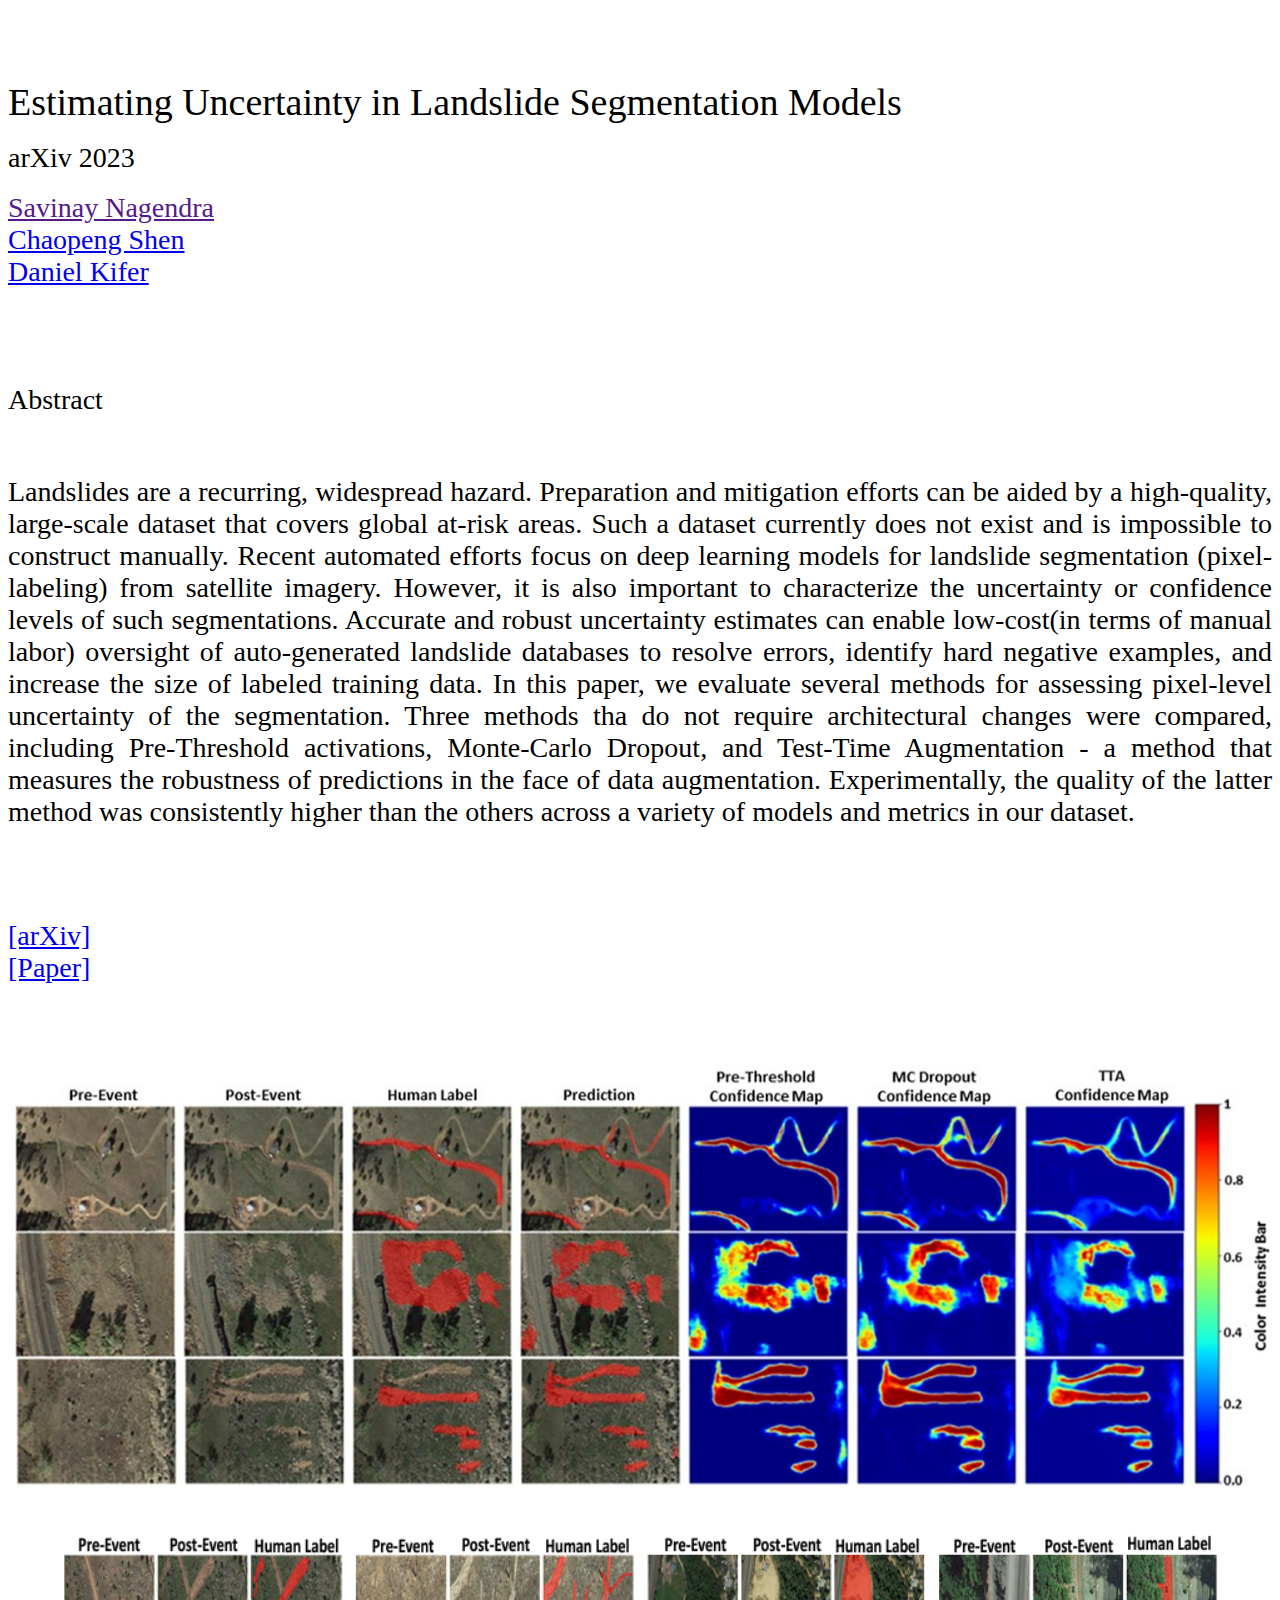
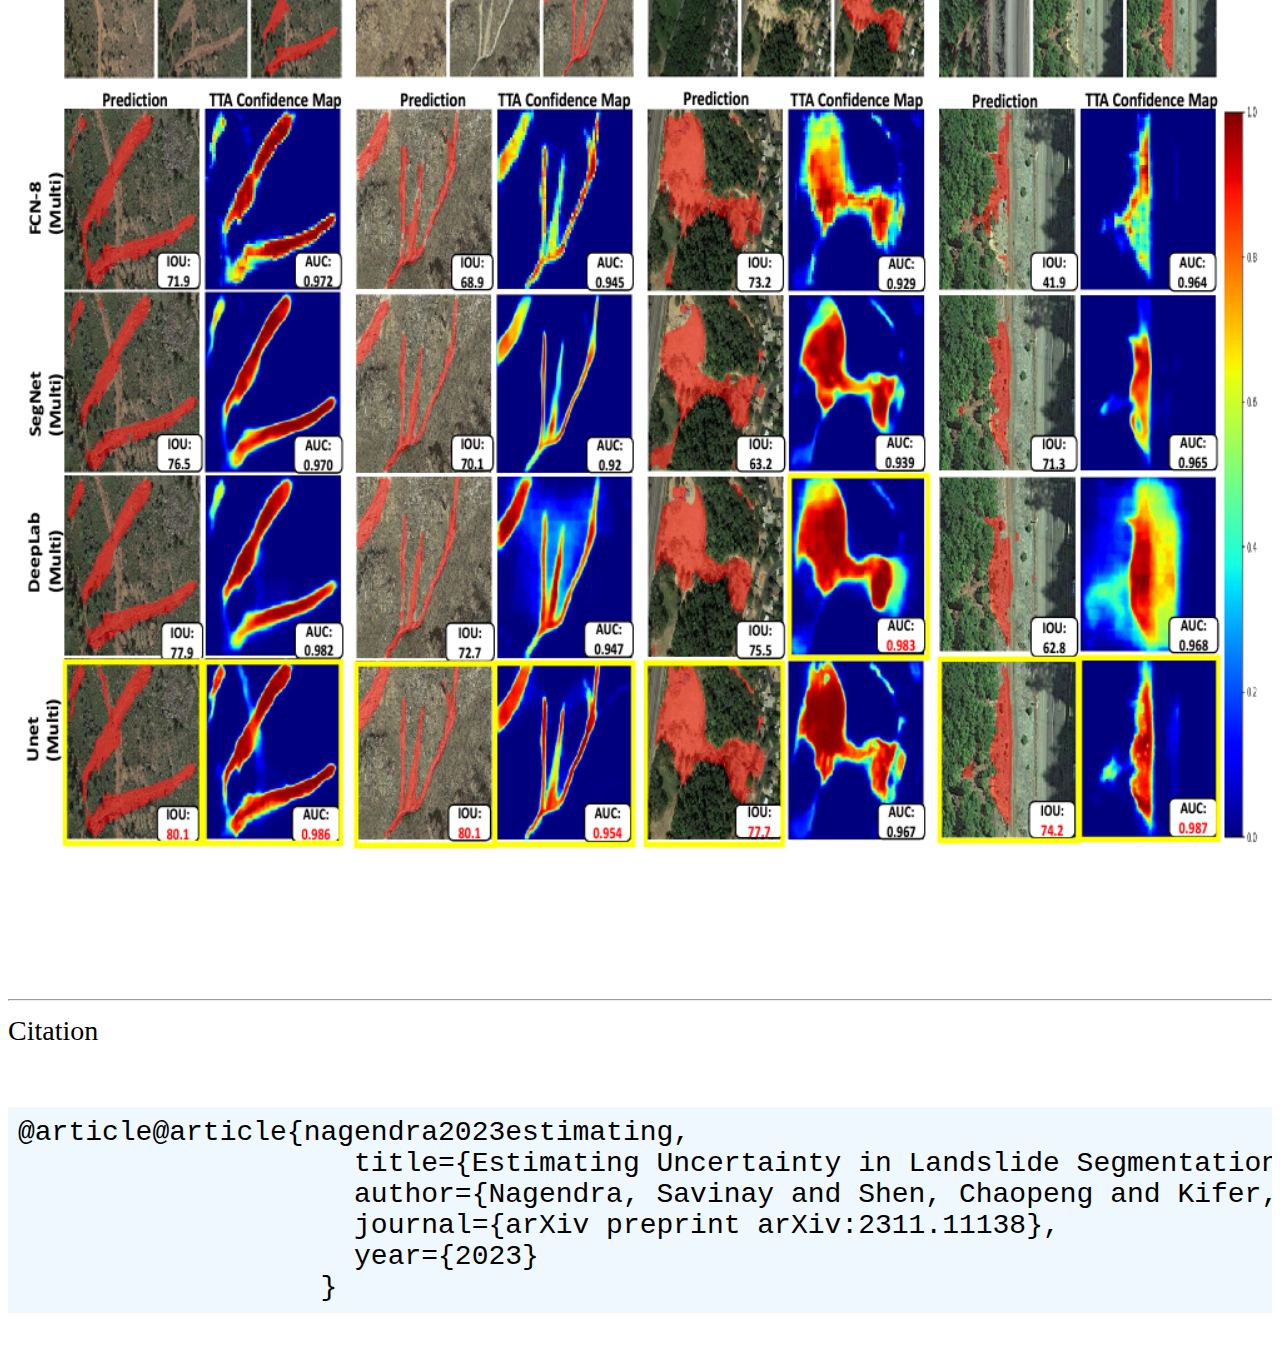
<file: research/uncertain.html>
<html><head>
    <title>Uncertainty Estimation</title>

    <meta name="viewport" content="width=device-width, initial-scale=1">
    <!-- CSS only -->
    <link href="https://cdn.jsdelivr.net/npm/bootstrap@5.0.1/dist/css/bootstrap.min.css" rel="stylesheet" integrity="sha384-+0n0xVW2eSR5OomGNYDnhzAbDsOXxcvSN1TPprVMTNDbiYZCxYbOOl7+AMvyTG2x" crossorigin="anonymous">


</head>

<body>
    <br><br><br><br>
    <div class="container">
        <div class="row text-center" style="font-size:38px">
            <div class="col">
                Estimating Uncertainty in Landslide Segmentation Models
            </div>
        </div>

        <br>
        <div class="row text-center" style="font-size:28px">
            <div class="col">
                arXiv 2023
            </div>
        </div>
        <br>

        <div class="h-100 row text-center heavy justify-content-md-center" style="font-size:28px;">
            <div class="col-sm-auto px-lg-4">
                <a href="">Savinay Nagendra</a>
            </div>
            <div class="col-sm-auto px-lg-4">
                <nobr><a href="http://water.engr.psu.edu/shen/">Chaopeng Shen</a></nobr>
            </div>
            <div class="col-sm-auto px-lg-4">
                <nobr><a href="https://www.cse.psu.edu/~duk17/">Daniel Kifer</a></nobr>
            </div>
            <br>
            <br>
            <br>
            <div class="row text-center" style="font-size:28px">
                <div class="col">
                    Abstract
                </div>
            </div>
            <br>
            
            <p style="text-align: justify;">
                Landslides are a recurring, widespread hazard. 
                Preparation and mitigation efforts can be aided by a high-quality, 
                large-scale dataset that covers global at-risk areas. Such a dataset currently does 
                not exist and is impossible to construct manually. Recent automated efforts focus on 
                deep learning models for landslide segmentation (pixel-labeling) from satellite imagery. 
                However, it is also important to characterize the uncertainty or confidence levels of such segmentations. 
                Accurate and robust uncertainty estimates can enable low-cost(in terms of manual labor) 
                oversight of auto-generated landslide databases to resolve errors, identify hard negative examples, and increase the 
                size of labeled training data. In this paper, we evaluate several methods for assessing pixel-level uncertainty of 
                the segmentation. Three methods tha do not require architectural changes were compared, 
                including Pre-Threshold activations, Monte-Carlo Dropout, and Test-Time Augmentation - a 
                method that measures the robustness of predictions in the face of data augmentation. 
                Experimentally, the quality of the latter method was consistently higher than the others 
                across a variety of models and metrics in our dataset.
            </p>
            <br>
            <br>

            <div class="col-sm-auto px-lg-4">
                <a href="https://arxiv.org/abs/2311.11138">[arXiv]</a>
            </div>
            <div class="col-sm-auto px-lg-4">
                <a href="https://arxiv.org/pdf/2311.11138.pdf">[Paper]</a>
            </div>

            <br>
            <br>
            
            <div class="row text-center">
                <div class="col">
                    <img width="100%" src="un2.png">
                    <br>
                    <br>
                    <img width="100%" src="un3.png">
                </div>
            </div>

            <br>
            <br>
            <br>
            <br>
            <hr>
            <div class="row text-center" style="font-size:28px">
                <div class="col">
                    Citation
                </div>
            </div>
            <br>

            <div class="row">
                <div class="col s12 l10 push-l1 xl8 push-xl2">
                  <pre style="background-color: aliceblue;overflow:auto;padding: 10px; text-align: left;">@article@article{nagendra2023estimating,
                    title={Estimating Uncertainty in Landslide Segmentation Models},
                    author={Nagendra, Savinay and Shen, Chaopeng and Kifer, Daniel},
                    journal={arXiv preprint arXiv:2311.11138},
                    year={2023}
                  }</pre>
                </div>
              </div>
            
            

        </div>
        </div>
        </body>
        </html>
</file>
